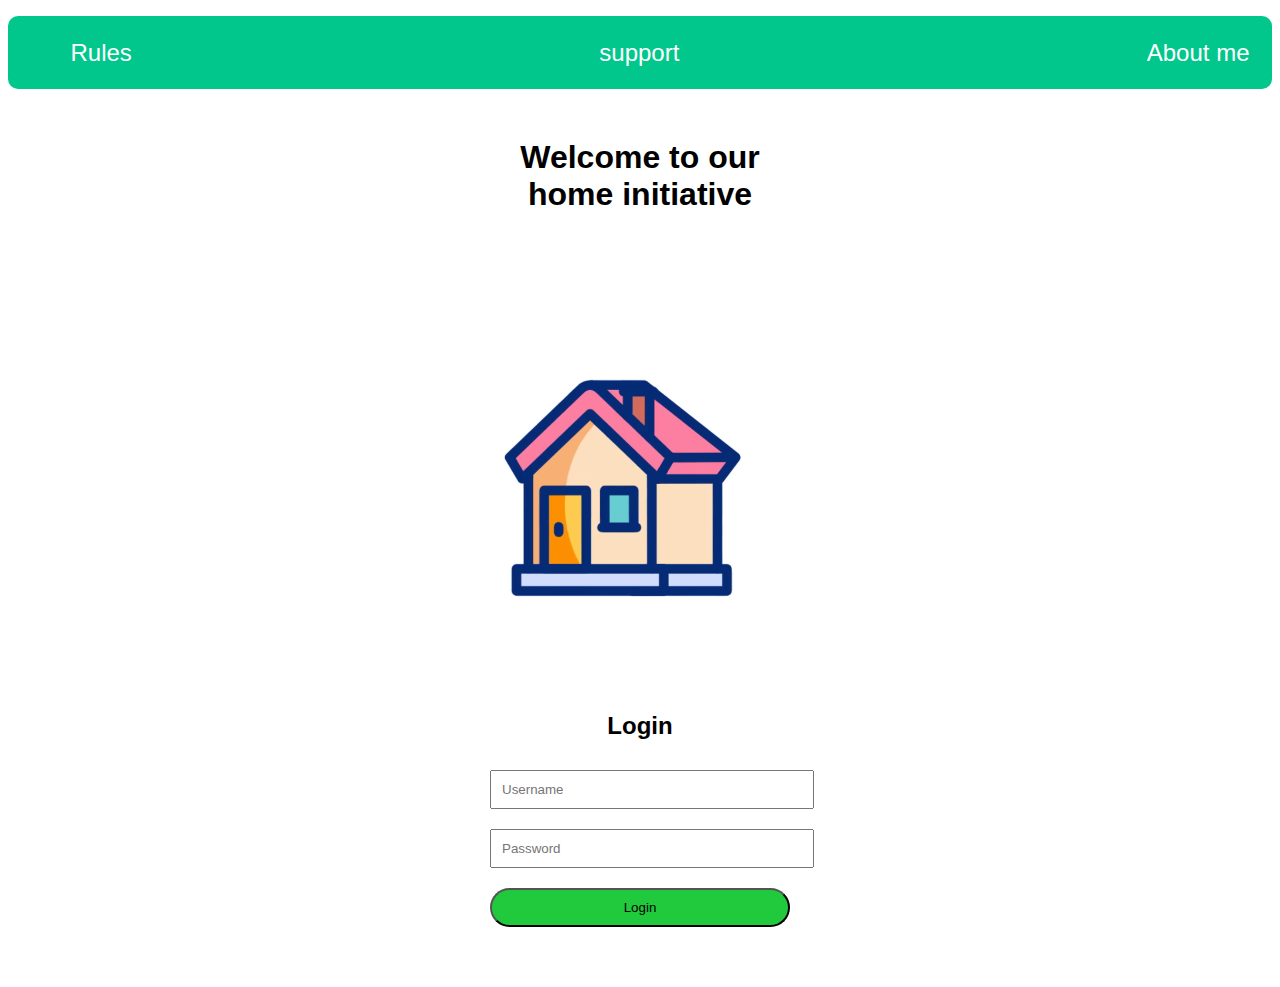
<file: index.html>
<!DOCTYPE html>
<html lang="en">

<head>
    <meta charset="UTF-8">
    <meta name="viewport" content="width=device-width, initial-scale=1.0">
    <title>Login</title>
</head>

<body>
    <header>
        <ul class="header">
            <li>Rules</li>
            <li>support</li>
            <li>About me</li>
        </ul>
    </header>
    <div class="container">
        <h1 style="text-align: center;">Welcome to our home initiative</h1>
        <br>
        <br>
        <br>
        <video width="550" height="400" autoplay muted loop playsinline class="container">
            <source src="home.mp4" type="video/mp4">
            Your browser does not support the video tag.
        </video>
        <h2>Login</h2>
        <input type="text" id="username" placeholder="Username">
        <input type="password" id="password" placeholder="Password">
        <button class="b" onclick="login()">Login</button>
    </div>
    <style>
        body {
            font-family: Arial, sans-serif;
            text-align: center;
        }

        .container {
            width: 300px;
            margin: 50px auto;
        }

        input {
            width: 100%;
            margin: 10px 0;
            padding: 10px;
        }

        .b {
            width: 100%;
            margin: 10px 0;
            padding: 10px;
            border-radius: 30px;
            background-color: #21c93d;


        }

        video {
            height: auto;
            width: auto;
        }

        .header {
            display: flex;
            list-style: none;
            background-color: rgb(1, 199, 140);
            justify-content: center;
            border-radius: 10px;
            box-sizing: border-box;
            display: flex;
            justify-content: space-between;
            align-items: center;
            color: white;
        }

        .header li {
            padding: 2.5vh;
            font-size: x-large;
        }
        /* Responsive Design */
        @media (max-width: 768px) {
            .header {
                flex-direction: column;
                align-items: center;
                padding: 0px;
            }

            .nav-links {
                flex-direction: column;
                width: 100%;
                text-align: center;
            }

            .nav-links li {
                padding: 0px;
            }}
    </style>

    <script>
        function login() {
            let username = document.getElementById('username').value;
            let password = document.getElementById('password').value;
            if (username == "shifo" && password == "123") {

                localStorage.setItem('loggedInUser', username);
                window.location.href = 'shifo.html';
            }
            else if (username == "ahmed" && password == "1233") {
                localStorage.setItem('loggedInUser', username);
                window.location.href = 'dad.html';

            }
            else if (username == "ran" && password == "122") {
                localStorage.setItem('loggedInUser', username);
                window.location.href = 'mum.html';
            }
            else if (username == "nac" && password == "112") {
                localStorage.setItem('loggedInUser', username);
                window.location.href = 'sister.html';
            }
            else {
                alert('error try again');
            }
        }

    </script>
</body>

</html>
</file>
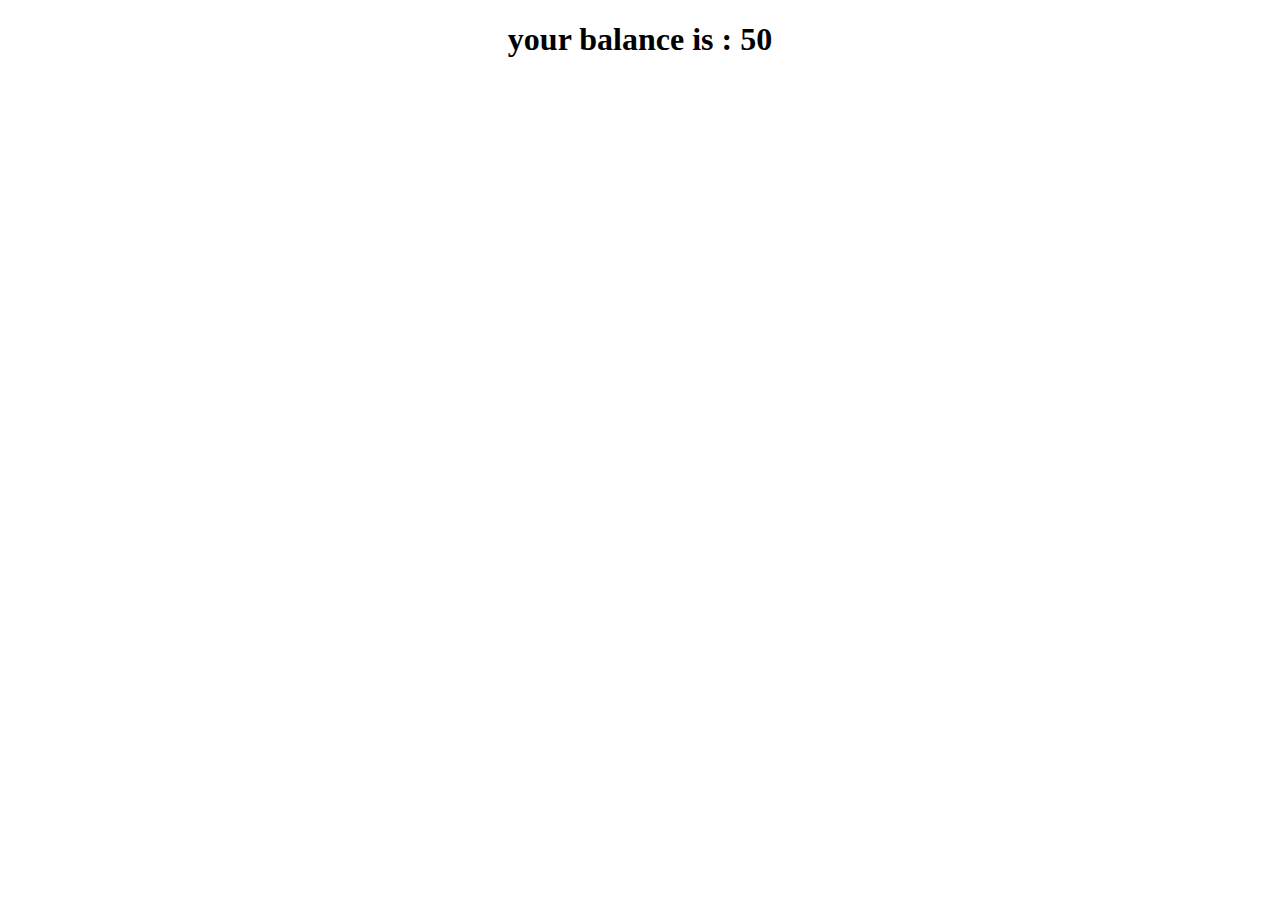
<file: dad.html>
<!DOCTYPE html>
<html lang="en">
<head>
    <meta charset="UTF-8">
    <meta name="viewport" content="width=device-width, initial-scale=1.0">
    <title>Dad page</title>
</head>
<body>
    <h1 style="text-align: center;" >your balance is : 50</h1>
</body>
</html>
</file>
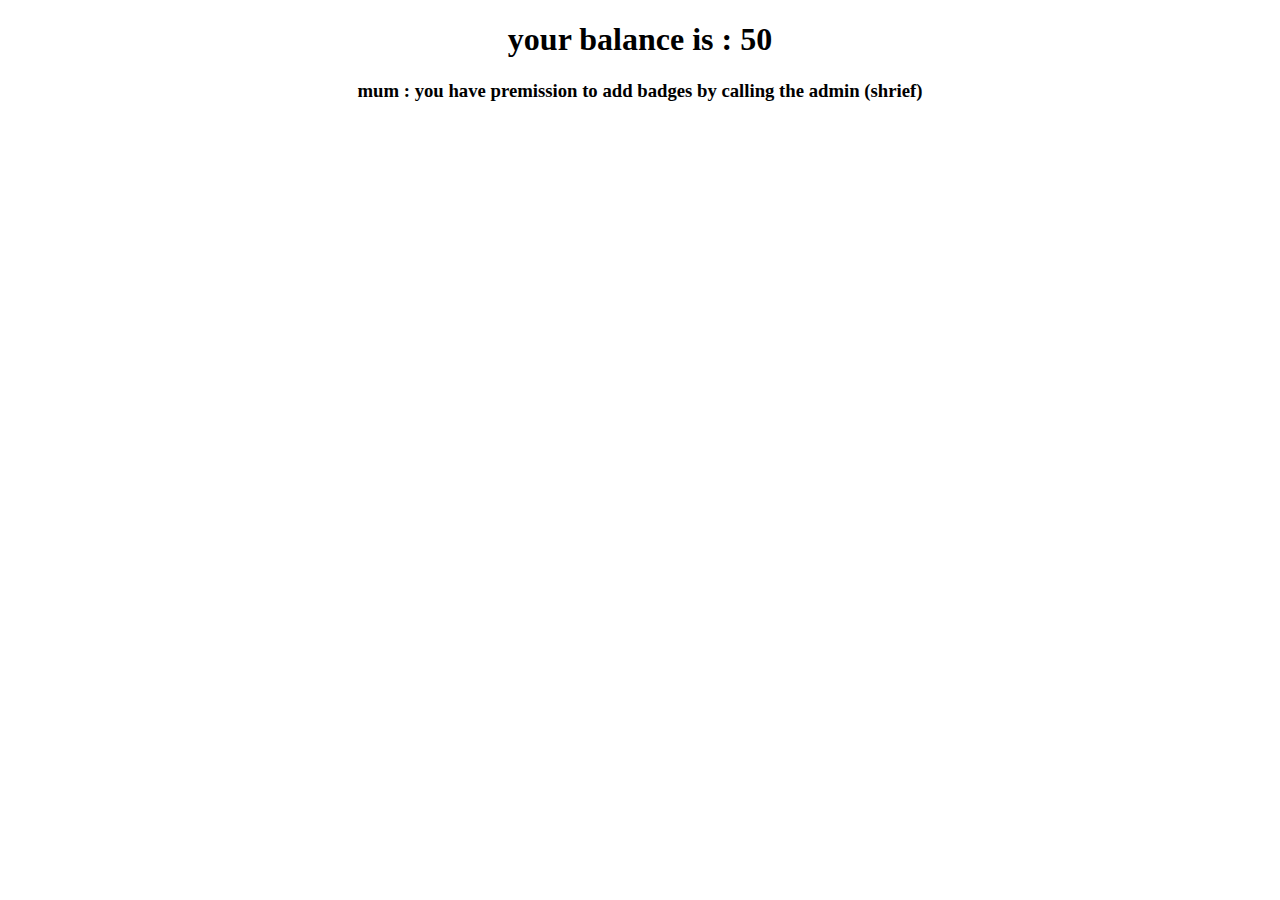
<file: mum.html>
<!DOCTYPE html>
<html lang="en">
<head>
    <meta charset="UTF-8">
    <meta name="viewport" content="width=device-width, initial-scale=1.0">
    <title>your account</title>
</head>
<body>
    <h1 style="text-align: center;" >your balance is : 50</h1>
    <h3 style="text-align: center;" >mum : you have premission to add badges by calling the admin (shrief) </h3>
</body>
</html>
</file>
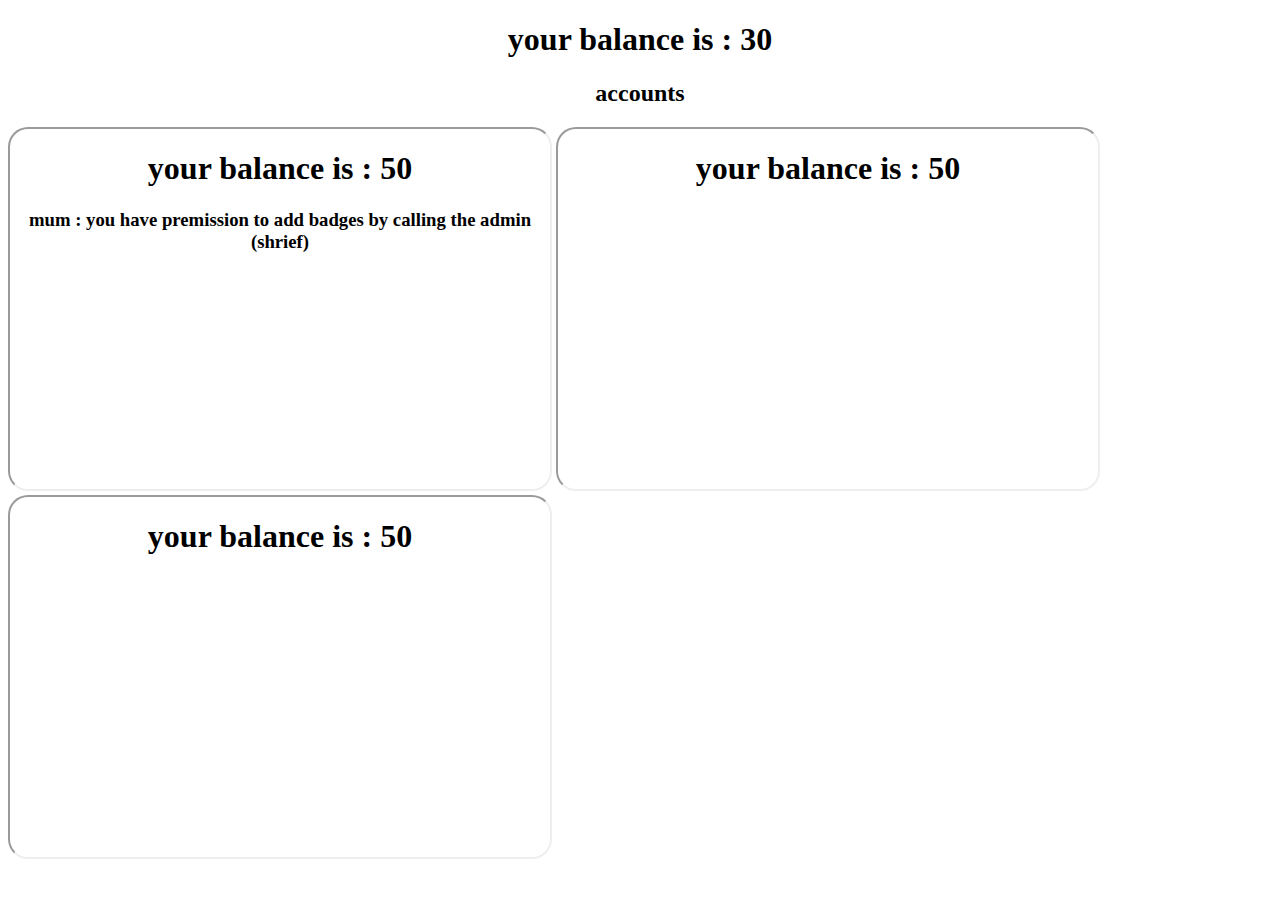
<file: shifo.html>
<!DOCTYPE html>
<html lang="en">
<head>
    <meta charset="UTF-8">
    <meta name="viewport" content="width=device-width, initial-scale=1.0">
    <title>your account</title>
</head>
<body>
    <h1 style="text-align: center;">your balance is : 30</h1>
    <h2 style="text-align: center;">accounts</h2>
    <div class="a">
        <iframe src="mum.html"></iframe>
        <iframe src="dad.html"></iframe>
        <iframe src="sister.html"></iframe>
        
    </div>
    
</body>
<style>
    iframe{
        width: 60vh;
        height: 40vh;
        border-radius: 20px;
    }
</style>
</html>
</file>
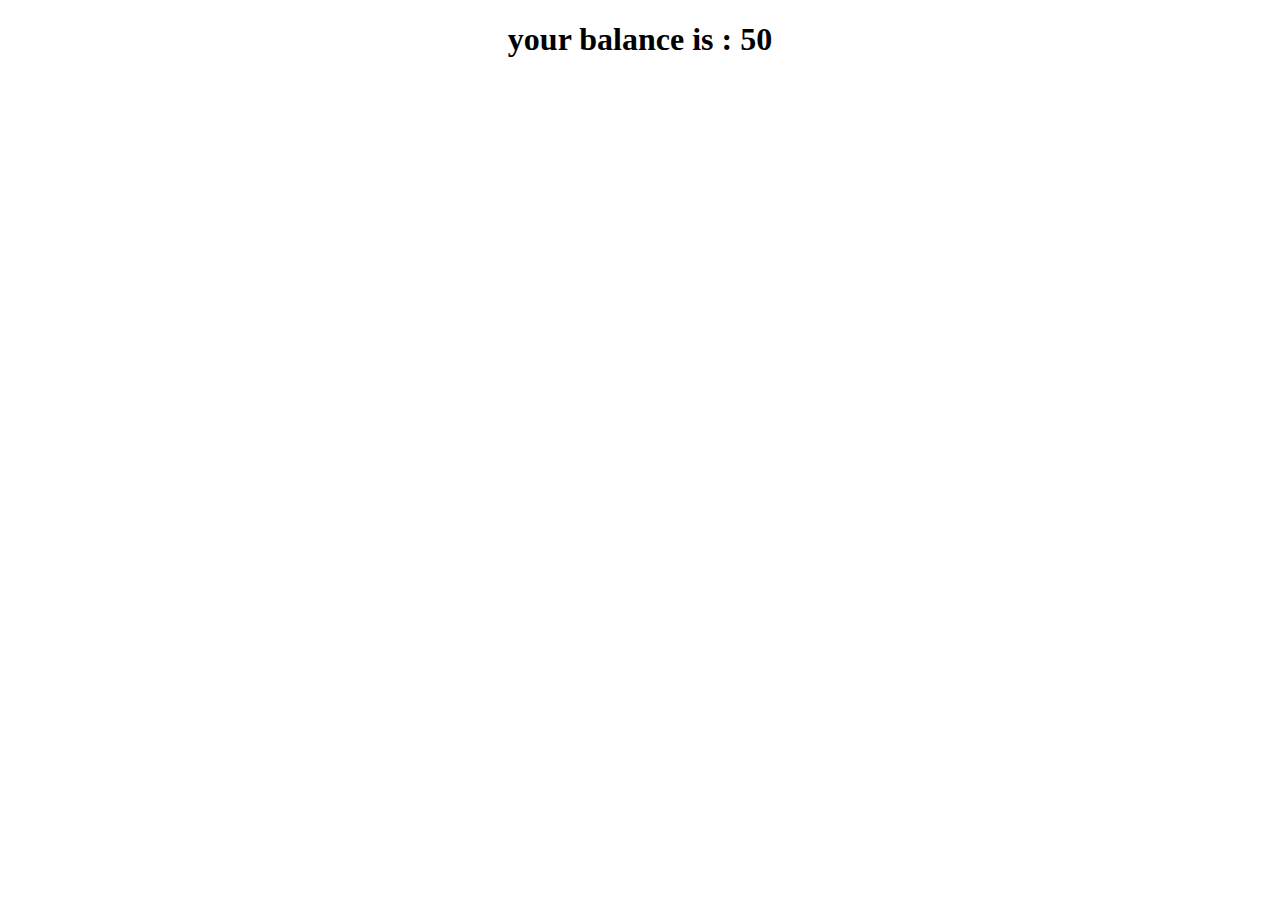
<file: sister.html>
<!DOCTYPE html>
<html lang="en">
<head>
    <meta charset="UTF-8">
    <meta name="viewport" content="width=device-width, initial-scale=1.0">
    <title>your account</title>
</head>
<body>
    <h1 style="text-align: center;" >your balance is : 50</h1>
</body>
</html>
</file>
